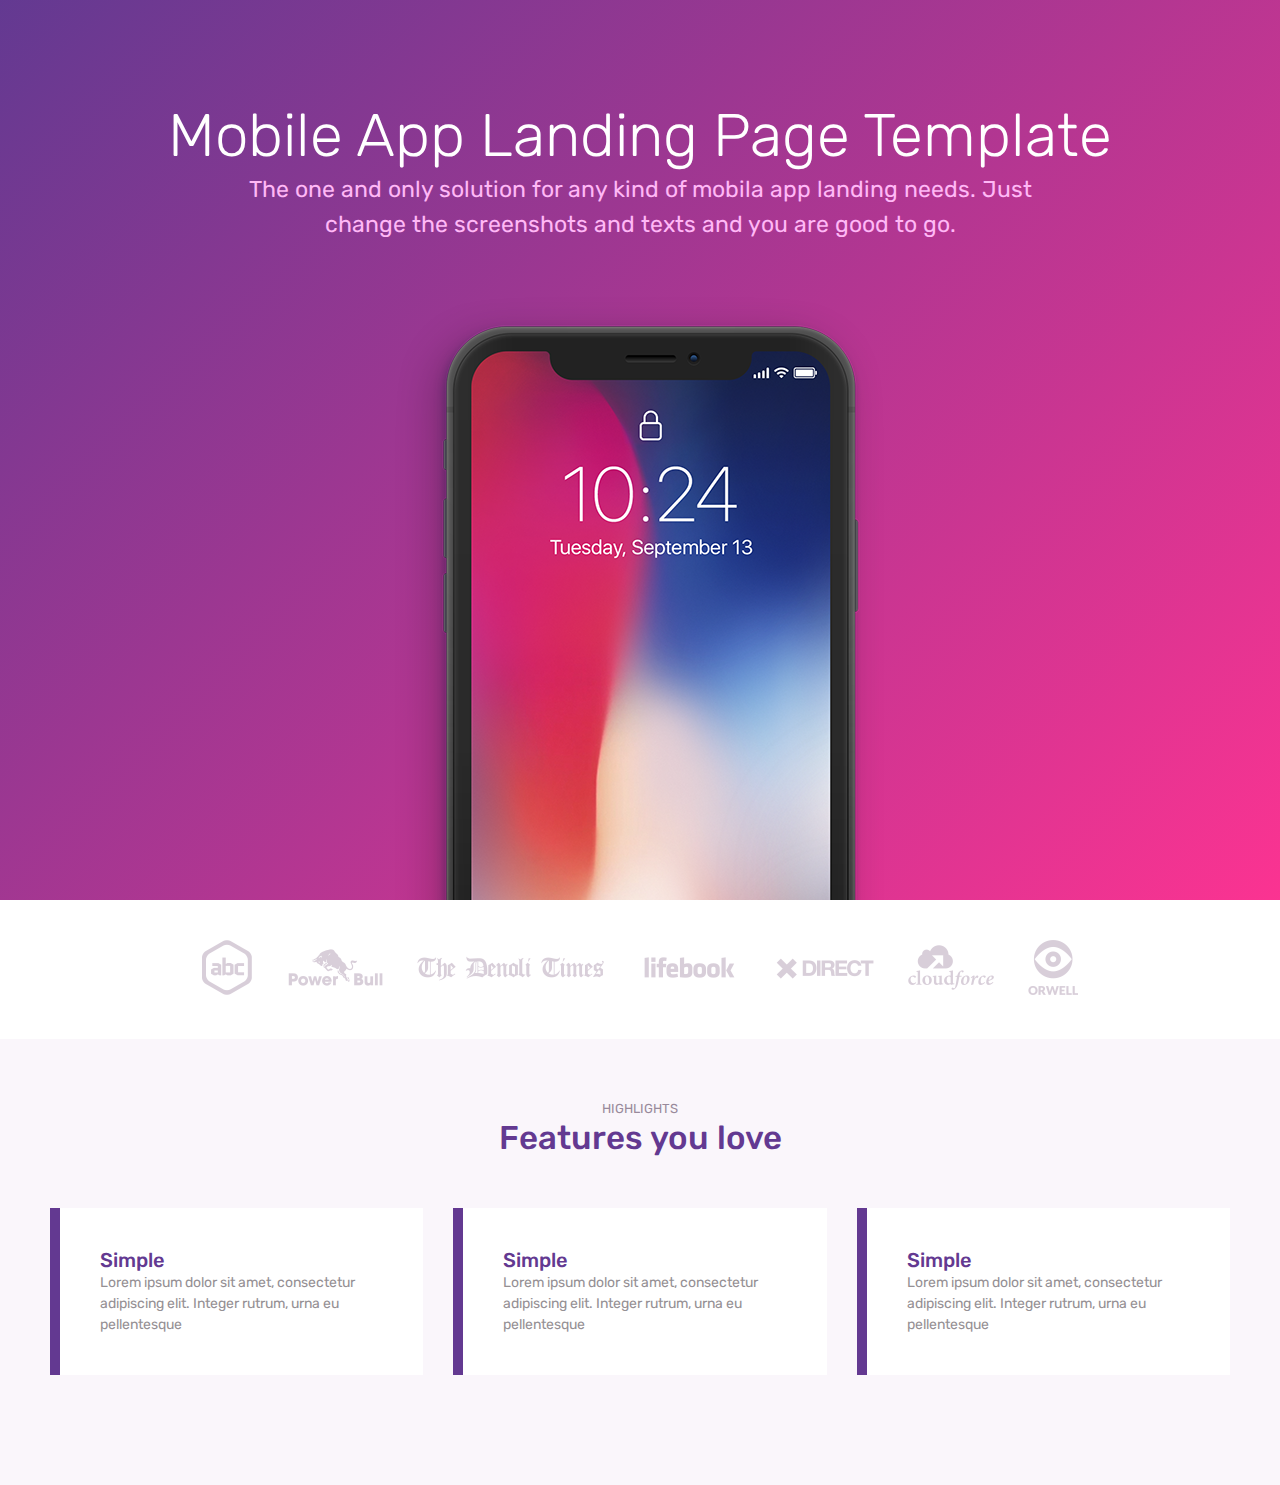
<file: index.html>
<!DOCTYPE html>
<html lang="en">
<head>
    <meta charset="UTF-8">
    <meta name="viewport" content="width=device-width, initial-scale=1.0">
    <title>Document</title>
    <link rel="stylesheet" href="css/mobile.css">
</head>
<body>
    <div class="hero">

    <div class="main">
        <H1 >Mobile App Landing Page Template</H1>
       <p >The one and only solution for any kind of mobila app landing needs. Just change the screenshots and texts and you are good to go.</p>
       <img src="images/iphonex.png" alt="">
    </div>
    
    </div>
    <div class="dishbord">
        <img src="images/client-logos.png" alt="">

    </div>
    <div class="features">
    <div class="bottom-line">

        <p>HIGHLIGHTS</p>
        <h1>Features you love</h1>
  </div>
        <div class="grid">
  <div class="box">
<h1>Simple</h1>
<p>Lorem ipsum dolor sit amet, consectetur adipiscing elit. Integer rutrum, urna eu pellentesque

</p>
  </div>
  <div class="box">
    <h1>Simple</h1>
    <p>Lorem ipsum dolor sit amet, consectetur adipiscing elit. Integer rutrum, urna eu pellentesque

    </p>
  </div>
  <div class="box">
    <h1>Simple</h1>
    <p>Lorem ipsum dolor sit amet, consectetur adipiscing elit. Integer rutrum, urna eu pellentesque

    </p>
  </div>
</div>
     
</div>
</body>
</html>
</file>
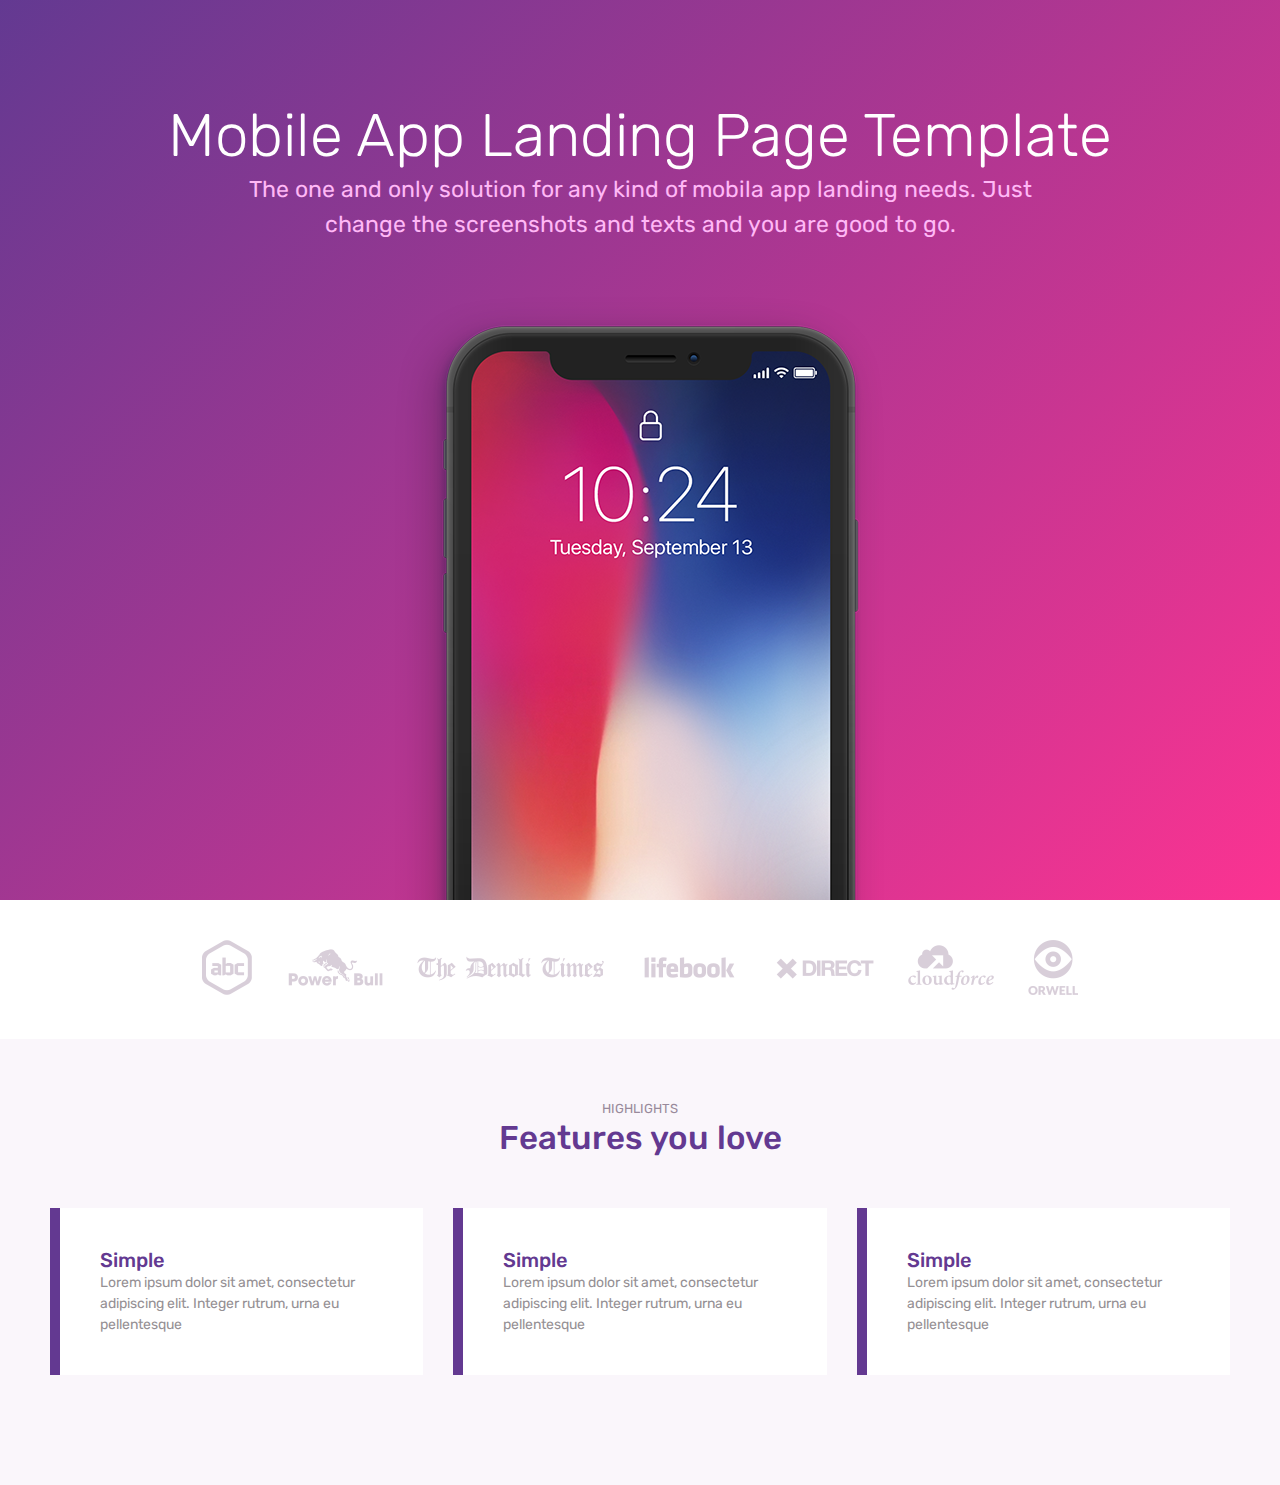
<file: mobile.html>
<!DOCTYPE html>
<html lang="en">
<head>
    <meta charset="UTF-8">
    <meta name="viewport" content="width=device-width, initial-scale=1.0">
    <title>Document</title>
    <link rel="stylesheet" href="css/mobile.css">
</head>
<body>
    <div class="hero">

    <div class="main">
        <H1 >Mobile App Landing Page Template</H1>
       <p >The one and only solution for any kind of mobila app landing needs. Just change the screenshots and texts and you are good to go.</p>
       <img src="images/iphonex.png" alt="">
    </div>
    
    </div>
    <div class="dishbord">
        <img src="images/client-logos.png" alt="">

    </div>
    <div class="features">
    <div class="bottom-line">

        <p>HIGHLIGHTS</p>
        <h1>Features you love</h1>
  </div>
        <div class="grid">
  <div class="box">
<h1>Simple</h1>
<p>Lorem ipsum dolor sit amet, consectetur adipiscing elit. Integer rutrum, urna eu pellentesque

</p>
  </div>
  <div class="box">
    <h1>Simple</h1>
    <p>Lorem ipsum dolor sit amet, consectetur adipiscing elit. Integer rutrum, urna eu pellentesque

    </p>
  </div>
  <div class="box">
    <h1>Simple</h1>
    <p>Lorem ipsum dolor sit amet, consectetur adipiscing elit. Integer rutrum, urna eu pellentesque

    </p>
  </div>
</div>
     
</div>
</body>
</html>
</file>
<file: css/mobile.css>
@import url('https://fonts.googleapis.com/css2?family=Rubik:wght@300;400;500&display=swap');
*{
    margin: 0;
    padding: 0;
}
body{
    font-family: 'Rubik', sans-serif;
}
.hero{
    background:linear-gradient( 135deg, rgba(60, 8, 118, 0.8) 0%, rgba(250, 0, 118, 0.8) 100%);
    height: 100vh;
    overflow: hidden;


}
.main{
    text-align: center;
    padding-top: 100px;
    
    
} 
.main h1{
    font-size: 60px;
    line-height: 72px;
    font-weight: 300;
    color:rgb(255, 255, 255);
    padding-bottom: 50px;
}
.main p{
    width: 65%;
    margin: 0 auto;
    font-size: 23px;
    line-height: 35px;
    color:#ffb8f6;
    position: relative;
    bottom: 50px;
    
}
.main img{
    position: relative;
    border-bottom: 100px;

}
.dishbord {
    text-align: center;
    padding:40px;
}
.features{
    
background-color:#FAF6FB;
padding: 60px 0;


}
.bottom-line p{
    color: #998a9b;
    font-weight: 400;
    font-size: 13px;
    line-height: 19px;
    text-align: center;
}
.bottom-line h1{
    text-align: center;
    color: #633991;
font-weight: 500;
font-size: 33px;
line-height: 40px; 
}
.grid{
    display: grid;
    grid-template-columns: 1fr 1fr 1fr;
    padding: 50px 50px;
    column-gap: 30px;
}
.box{
    background-color:#FFFFFF;
    padding: 40px;
    border-left: 10px solid #633991;
}
.box h1{
    color: #633991;
    font-weight: 500;
    font-size: 20px;
    line-height: 24px;
}
.box p{
    color: #959094;
    font-weight: 400;
    font-size: 14px;
    line-height: 21px;
}
.box:hover{
    position: relative;
    bottom: 5px;
    background-color:#b6d6e3;
    transition: 1.4s ease-out;
}
</file>
